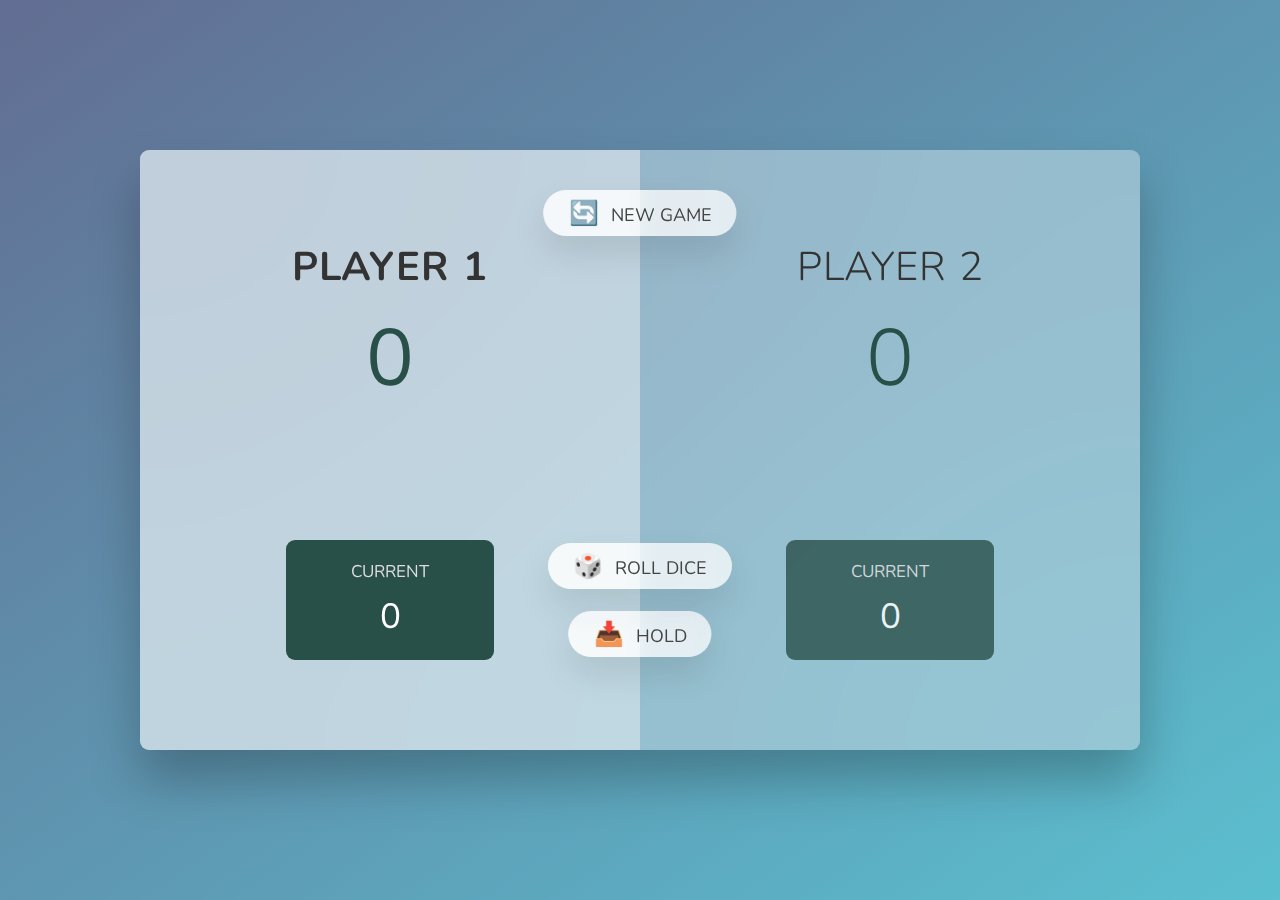
<file: Dice Game/index.html>
<!DOCTYPE html>
<html lang="en">
  <head>
    <meta charset="UTF-8" />
    <meta name="viewport" content="width=device-width, initial-scale=1.0" />
    <meta http-equiv="X-UA-Compatible" content="ie=edge" />
    <link rel="stylesheet" href="style.css" />
    <title>Dice Game</title>
  </head>
  <body>
    <main>
      <section class="player player--0 player--active">
        <h2 class="name" id="name--0">Player 1</h2>
        <p class="score" id="score--0">43</p>
        <div class="current">
          <p class="current-label">Current</p>
          <p class="current-score" id="current--0">0</p>
        </div>
      </section>
      <section class="player player--1">
        <h2 class="name" id="name--1">Player 2</h2>
        <p class="score" id="score--1">24</p>
        <div class="current">
          <p class="current-label">Current</p>
          <p class="current-score" id="current--1">0</p>
        </div>
      </section>

      <img src="imgs/dice-5.png" alt="Playing dice" class="dice" />
      <button class="btn btn--new">🔄 New game</button>
      <button class="btn btn--roll">🎲 Roll dice</button>
      <button class="btn btn--hold">📥 Hold</button>
    </main>
    <script src="script.js"></script>
  </body>
</html>
</file>
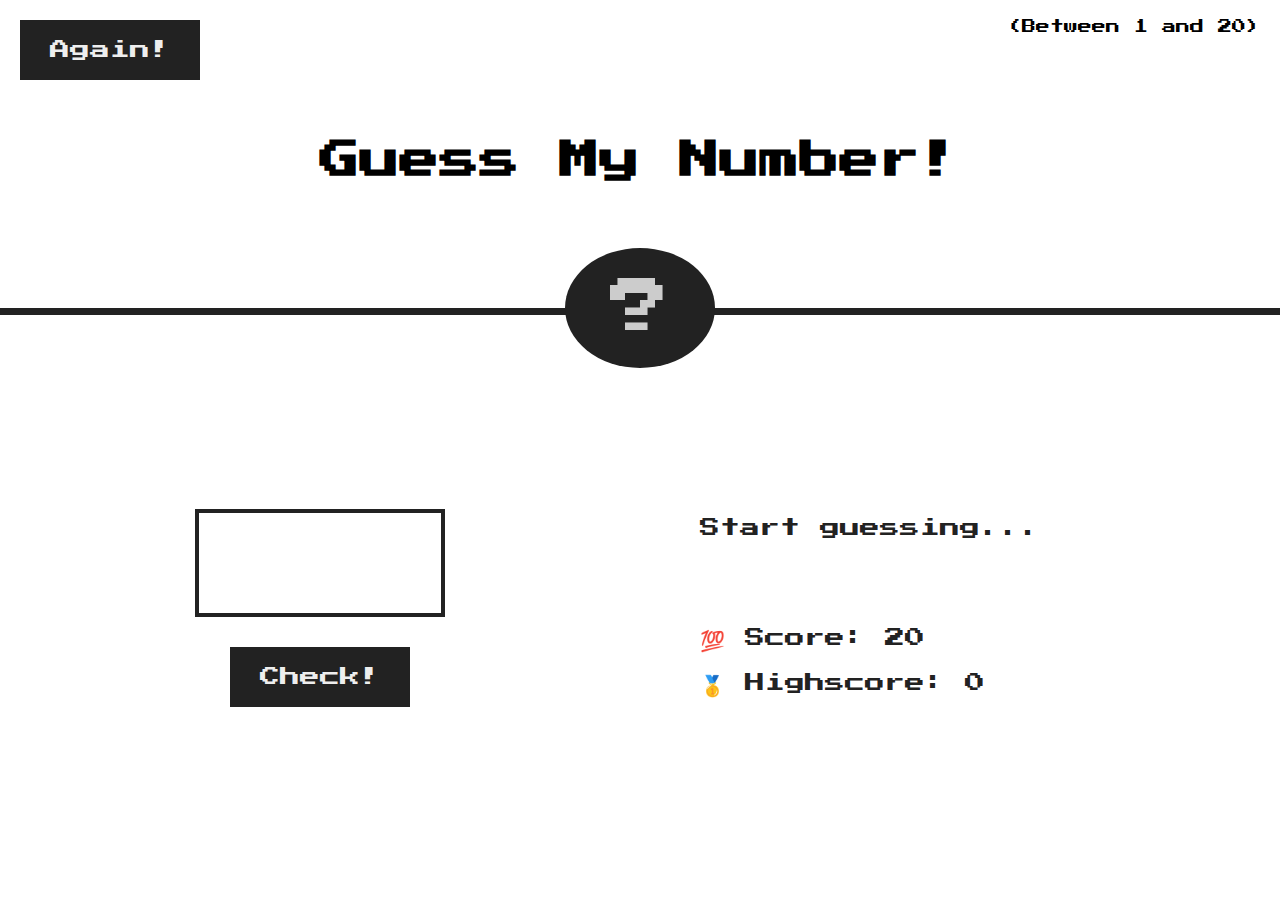
<file: Guss My #/index.html>
<!DOCTYPE html>
<html lang="en">
  <head>
    <meta charset="UTF-8" />
    <meta name="viewport" content="width=device-width, initial-scale=1.0" />
    <meta http-equiv="X-UA-Compatible" content="ie=edge" />
    <link rel="stylesheet" href="style.css" />
    <title>Guess My Number!</title>
  </head>
  <body>
    <header>
      <h1>Guess My Number!</h1>
      <p class="between">(Between 1 and 20)</p>
      <button class="btn again">Again!</button>
      <div class="number">?</div>
    </header>
    <main>
      <section class="left">
        <input type="number" class="guess" />
        <button class="btn check">Check!</button>
      </section>
      <section class="right">
        <p class="message">Start guessing...</p>
        <p class="label-score">💯 Score: <span class="score">20</span></p>
        <p class="label-highscore">
          🥇 Highscore: <span class="highscore">0</span>
        </p>
      </section>
    </main>
    <script src="script.js"></script>
  </body>
</html>
</file>
<file: Dice Game/style.css>
@import url('https://fonts.googleapis.com/css2?family=Nunito&display=swap');

* {
  margin: 0;
  padding: 0;
  box-sizing: inherit;
}

html {
  font-size: 62.5%;
  box-sizing: border-box;
}

body {
  font-family: 'Nunito', sans-serif;
  font-weight: 400;
  height: 100vh;
  color: #333;
  background-image: linear-gradient(to top left, #5bbfcf 0%, #626d92 100%);
  display: flex;
  align-items: center;
  justify-content: center;
}

/* LAYOUT */
main {
  position: relative;
  width: 100rem;
  height: 60rem;
  background-color: rgba(255, 255, 255, 0.35);
  backdrop-filter: blur(200px);
  filter: blur();
  box-shadow: 0 3rem 5rem rgba(0, 0, 0, 0.25);
  border-radius: 9px;
  overflow: hidden;
  display: flex;
}

.player {
  flex: 50%;
  padding: 9rem;
  display: flex;
  flex-direction: column;
  align-items: center;
  transition: all 0.75s;
}

/* ELEMENTS */
.name {
  position: relative;
  font-size: 4rem;
  text-transform: uppercase;
  letter-spacing: 1px;
  word-spacing: 2px;
  font-weight: 300;
  margin-bottom: 1rem;
}

.score {
  font-size: 8rem;
  font-weight: 300;
  color: #294f49;
  margin-bottom: auto;
}

.player--active {
  background-color: rgba(255, 255, 255, 0.4);
}
.player--active .name {
  font-weight: 700;
}
.player--active .score {
  font-weight: 400;
}

.player--active .current {
  opacity: 1;
}

.current {
  background-color: #294f49;
  opacity: 0.8;
  border-radius: 9px;
  color: #fff;
  width: 65%;
  padding: 2rem;
  text-align: center;
  transition: all 0.75s;
}

.current-label {
  text-transform: uppercase;
  margin-bottom: 1rem;
  font-size: 1.7rem;
  color: #ddd;
}

.current-score {
  font-size: 3.5rem;
}

/* ABSOLUTE POSITIONED ELEMENTS */
.btn {
  position: absolute;
  left: 50%;
  transform: translateX(-50%);
  color: #444;
  background: none;
  border: none;
  font-family: inherit;
  font-size: 1.8rem;
  text-transform: uppercase;
  cursor: pointer;
  font-weight: 400;
  transition: all 0.2s;

  background-color: white;
  background-color: rgba(255, 255, 255, 0.6);
  backdrop-filter: blur(10px);

  padding: 0.7rem 2.5rem;
  border-radius: 50rem;
  box-shadow: 0 1.75rem 3.5rem rgba(0, 0, 0, 0.1);
}

.btn::first-letter {
  font-size: 2.4rem;
  display: inline-block;
  margin-right: 0.7rem;
}

.btn--new {
  top: 4rem;
}
.btn--roll {
  top: 39.3rem;
}
.btn--hold {
  top: 46.1rem;
}

.btn:active {
  transform: translate(-50%, 3px);
  box-shadow: 0 1rem 2rem rgba(0, 0, 0, 0.15);
}

.btn:focus {
  outline: none;
}

.dice {
  position: absolute;
  left: 50%;
  top: 16.5rem;
  transform: translateX(-50%);
  height: 10rem;
  box-shadow: 0 2rem 5rem rgba(0, 0, 0, 0.2);
}

.player--winner {
  background-color: #2f2f2f;
}

.player--winner .name {
  font-weight: 700;
  color: #c7365f;
}

.hidden {
  display: none;
}
</file>
<file: Guss My #/style.css>
@import url('https://fonts.googleapis.com/css?family=Press+Start+2P&display=swap');

* {
  margin: 0;
  padding: 0;
  box-sizing: inherit;
}

html {
  font-size: 62.5%;
  box-sizing: border-box;
}

body {
  font-family: 'Press Start 2P', sans-serif;
  color: #222
  background-color: #eee
  /* background-color: #D4AF37*/
}

/* LAYOUT */
header {
  position: relative;
  height: 35vh;
  border-bottom: 7px solid #222;
}

main {
  height: 65vh;
  color: #222;
  display: flex;
  align-items: center;
  justify-content: space-around;
}

.left {
  width: 52rem;
  display: flex;
  flex-direction: column;
  align-items: center;
}

.right {
  width: 52rem;
  font-size: 2rem;
}

/* ELEMENTS STYLE */
h1 {
  font-size: 4rem;
  text-align: center;
  position: absolute;
  width: 100%;
  top: 52%;
  left: 50%;
  transform: translate(-50%, -50%);
}

.number {
  background: #222;
  border-radius: 50%;
  color: #ccc;
  font-size: 6rem;
  width: 15rem;
  padding: 3rem 0rem;
  text-align: center;
  position: absolute;
  bottom: 0;
  left: 50%;
  transform: translate(-50%, 50%);
}

.between {
  font-size: 1.4rem;
  position: absolute;
  top: 2rem;
  right: 2rem;
}

.again {
  position: absolute;
  top: 2rem;
  left: 2rem;
}

.guess {
  background: none;
  border: 4px solid #222;
  font-family: inherit;
  color: inherit;
  font-size: 5rem;
  padding: 2.5rem;
  width: 25rem;
  text-align: center;
  display: block;
  margin-bottom: 3rem;
}

.btn {
  border: none;
  background-color: #222;
  color: #eee;
  font-size: 2rem;
  font-family: inherit;
  padding: 2rem 3rem;
  cursor: pointer;
}

.btn:hover {
  background-color: #333;
}

.message {
  margin-bottom: 8rem;
  height: 3rem;
}

.label-score {
  margin-bottom: 2rem;
}
</file>
